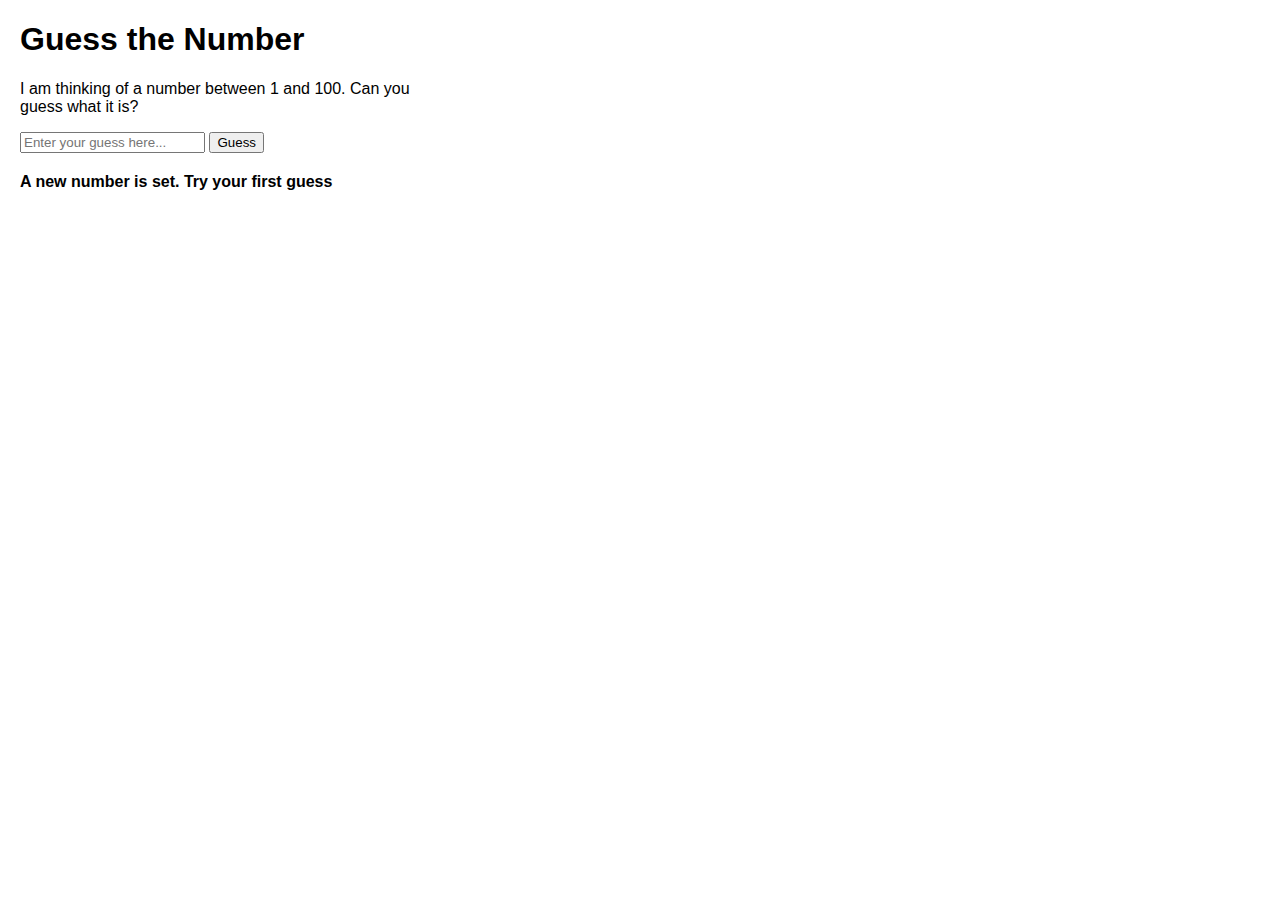
<file: guess-the-number/index.html>
<!DOCTYPE html>
<html>
    <head>
        <meta charset="UTF-8"/>
        <title>Guess the Number</title>
        <style>
            body{
                font-family: Arial, Helvetica, sans-serif;
                margin: 20px;
            }

            #gameContainer {
                max-width: 400px;
            }

            #feedback {
                margin-top: 20px;
                font-weight: bold;
            }
        </style>
    </head>
    <body>
        <div id="gameContainer">
            <h1>Guess the Number</h1>
            <p>I am thinking of a number between 1 and 100. Can you guess what it is?</p>

            <input type="number" id="userInput" placeholder="Enter your guess here..." />
            <button id="guessBtn">Guess</button>

            <div id="feedback"></div>
        </div>

        <script>
            const gameConfig = {
                minNumber: 1,
                maxNumber: 100, 
                currentAnswer: null, 
                guesses: []
            };

            startNewGame();
            document.getElementById("guessBtn").addEventListener("click", handleGuess);

            function startNewGame(){
                gameConfig.currentAnswer = Math.floor(
                Math.random()*(gameConfig.maxNumber - gameConfig.minNumber + 1)) + gameConfig.minNumber;

                gameConfig.guesses = []; // reset the guesses
                document.getElementById("userInput").value=""; 
                updateFeedback("A new number is set. Try your first guess");
            }

            function updateFeedback(message){
                document.getElementById("feedback").textContent = message;
            }

            function handleGuess(){
                const guessValue = parseInt(document.getElementById("userInput").value, 10);

                if(isNaN(guessValue)){
                    updateFeedback("Please enter a valid number.");
                }

                // store the guess in the array
                gameConfig.guesses.push(guessValue);

                if(guessValue === gameConfig.currentAnswer){
                    updateFeedback(
                        "Correct! You got it in " + gameConfig.guesses.length + " tries" + "The number was " + gameConfig.currentAnswer
                    );
                    setTimeout(startNewGame, 3000);
                } else if(guessValue < gameConfig.currentAnswer) {
                    updateFeedback(
                        "Too low! Keep trying. Guesses so far:" + gameConfig.guesses.join(", ")
                    );
                } else{
                    updateFeedback(
                        "Too high! Keep trying. Guesses so far: " + gameConfig.guesses.join(", ")
                    );
                }
            }
        </script>
    </body>
</html>
</file>
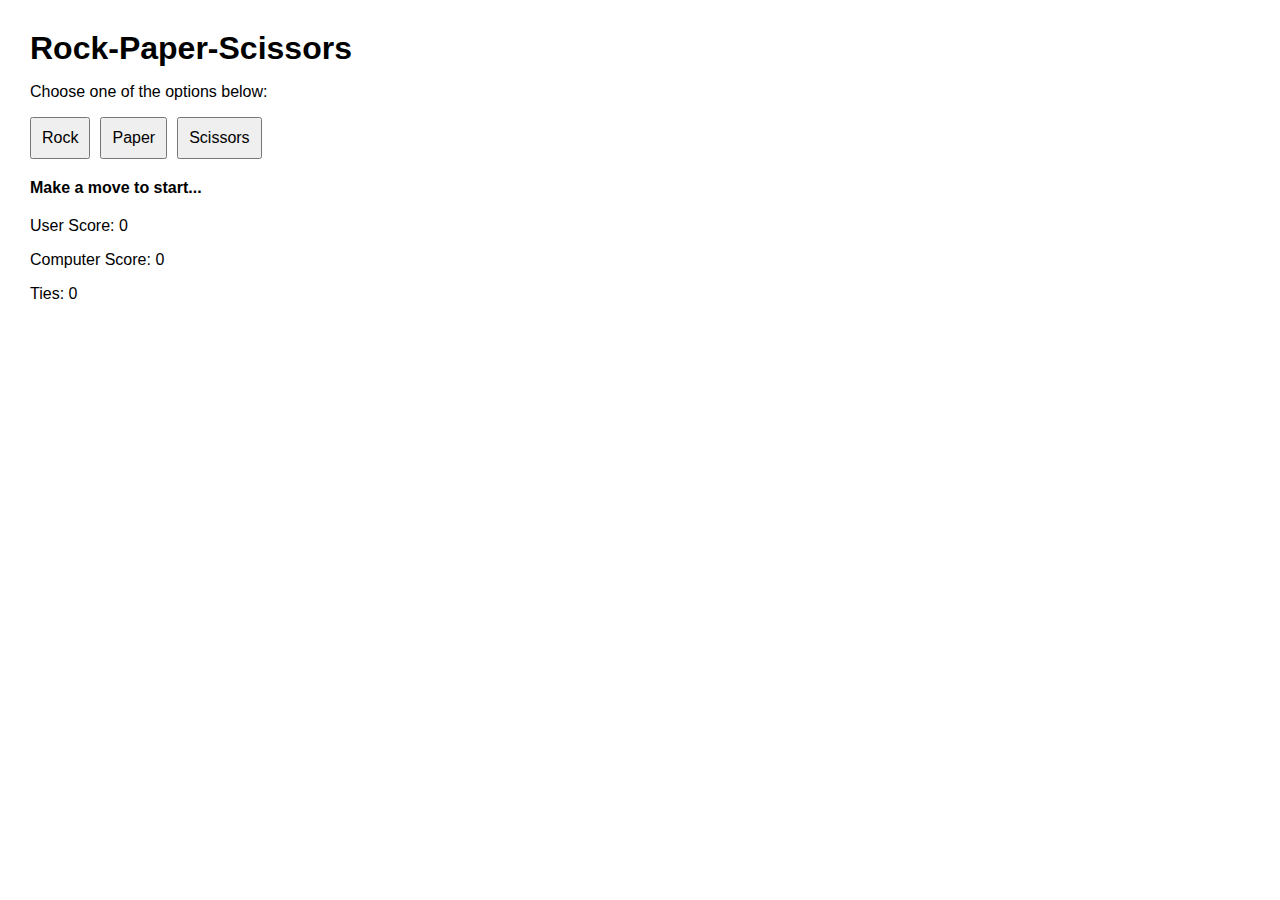
<file: rps/index.html>
<!DOCTYPE html>
<html>
    <head>
        <meta charset="UTF-8"/>
        <title>Rock-Paper-Scissors</title>

        <style>
            body{
                font-family: Arial, Helvetica, sans-serif;
                margin: 30px;
            }
            h1 {
                margin-bottom: 10px;
            }

            .choices {
                display: flex;
                gap: 10px;
                margin-bottom: 20px;
            }

            button {
                padding: 10px;
                cursor: pointer;
                font-size: 16px;
            }

            #result {
                font-weight: bold;
                margin-top:  20px;
            }

            #scoreboard {
                margin-top:  20px;
            }
        </style>
    </head>
    <body>
        <h1>Rock-Paper-Scissors</h1>
        <p>Choose one of the options below:</p>

        <div class="choices">
            <button data-choice="Rock">Rock</button>
            <button data-choice="Paper">Paper</button>
            <button data-choice="Scissors">Scissors</button>
        </div>

        <div id="result">Make a move to start...</div>
        <div id="scoreboard"></div>


        <script>
            const gameState = {
                userScore: 0,
                computerScore:0,
                ties:0,
                choices: ["Rock", "Paper", "Scissors"]
            };

            // Select the elements 
            const buttons = document.querySelectorAll(".choices button")
            const resultDiv = document.getElementById("result");
            const scoreboardDiv = document.getElementById("scoreboard");

            // Add click event listeners to each choice-button
            buttons.forEach(button =>{
                button.addEventListener("click", ()=> {
                    const userChoice = button.getAttribute("data-choice");
                    console.log("User chose:" + userChoice);
                    playRound(userChoice);
                });
            });

            /* Play one round of Rock-Paper-Scissors 
            * with the given user choice. The computer choice
            * is randomly chosen from the gameState.choices
            */
           function playRound(userChoice){
            // generate computer choice
            const computerChoice = getComputerChoice();
            console.log(`Computer chose ${computerChoice}`);
            // determine the winner
            const roundResult = determineWinner(userChoice, computerChoice);

            // Update the scoreboard counts based on the result
            if(roundResult==="win"){
                gameState.userScore++;
                resultDiv.textContent = `You chose ${userChoice}, Computer chose ${computerChoice}. You win!`;
            } else if(roundResult==="lose"){
                gameState.computerScore++;
                resultDiv.textContent = `You chose ${userChoice}, Computer chose ${computerChoice}. You lose!`;
            } else {
                gameState.ties++;
                resultDiv.textContent = `You chose ${userChoice}, Computer chose ${computerChoice}. It's a tie!`;
            }

            updateScoreboard();
           }

           /* Returns a random choice from the 
           *  array of possible choices
           */
          function getComputerChoice(){
            const randomIndex = Math.floor(Math.random()*gameState.choices.length);
            return gameState.choices[randomIndex];
          }

          /*
          * Determine the outcome of a round given user and computer choices 
          * Returns "win", "lose" or "tie"
          */
         function determineWinner(userChoice, computerChoice){
            // if the choices are the same, it's a tie!
            if(userChoice === computerChoice){
                return "tie";
            }

            // Winning scenarios:
            // Rock beats Scissors, Scissors beat Paper, Paper beats Rock
            if(
                (userChoice === "Rock" && computerChoice === "Scissors") ||
                (userChoice === "Scissors" && computerChoice === "Paper") || 
                (userChoice === "Paper" && computerChoice === "Rock")
            ) {
                return "win";
            } else {
                return "lose";
            }
         }

         /* Updates the scoreboard on the screen*/

         function updateScoreboard(){
            scoreboardDiv.innerHTML= `<p>User Score: ${gameState.userScore}</p>` +
            `<p>Computer Score: ${gameState.computerScore}</p>` + 
            `<p>Ties: ${gameState.ties}</p>`;

         }

        //  initialize the scoreboard on page load
        updateScoreboard();
        </script>
    </body>
</html>
</file>
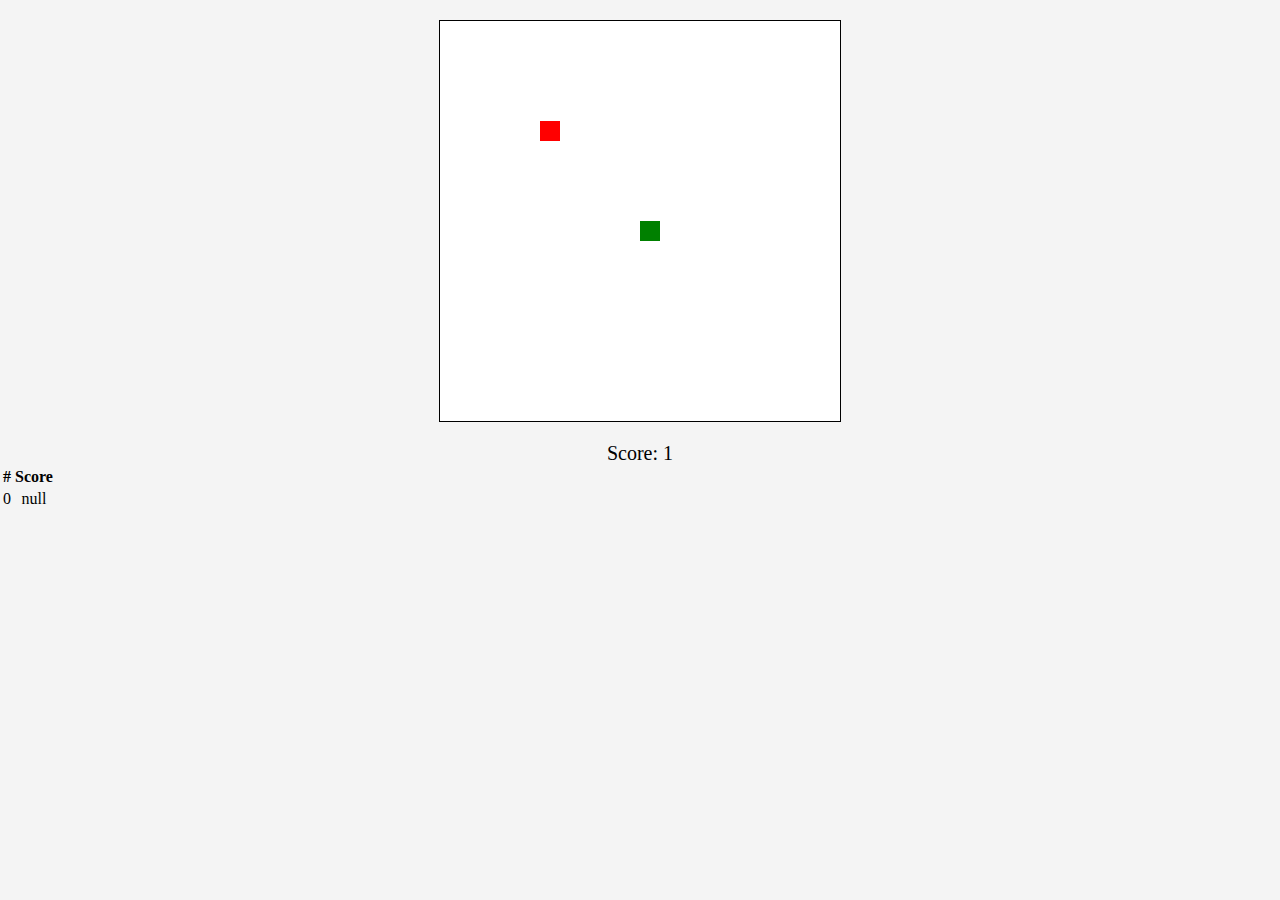
<file: snake/index.html>
<!DOCTYPE html>
<html>
    <head>
        <meta charset="UTF-8">
        <title>Snake - version 3</title>  
        <link rel="stylesheet" href="snake.css"/> 
        <link href="https://cdn.jsdelivr.net/npm/bootstrap@5.3.5/dist/css/bootstrap.min.css" rel="stylesheet" integrity="sha384-SgOJa3DmI69IUzQ2PVdRZhwQ+dy64/BUtbMJw1MZ8t5HZApcHrRKUc4W0kG879m7" crossorigin="anonymous"> 
    </head>
    <body>
        <canvas id="gameCanvas" width="400" height="400"></canvas>
        <div id="score">Score: 1</div>
        <div id="gameOver">Game over! Press SPACE to restart.</div>
        <table class="table table-striped">
            <thead>
              <tr>
                <th scope="col">#</th>
                <th scope="col">Score</th>
              </tr>
            </thead>
            <tbody id="scoreBoard">
              
            </tbody>
          </table>
        <script src="snake.js"></script>
    </body>
</html>
</file>
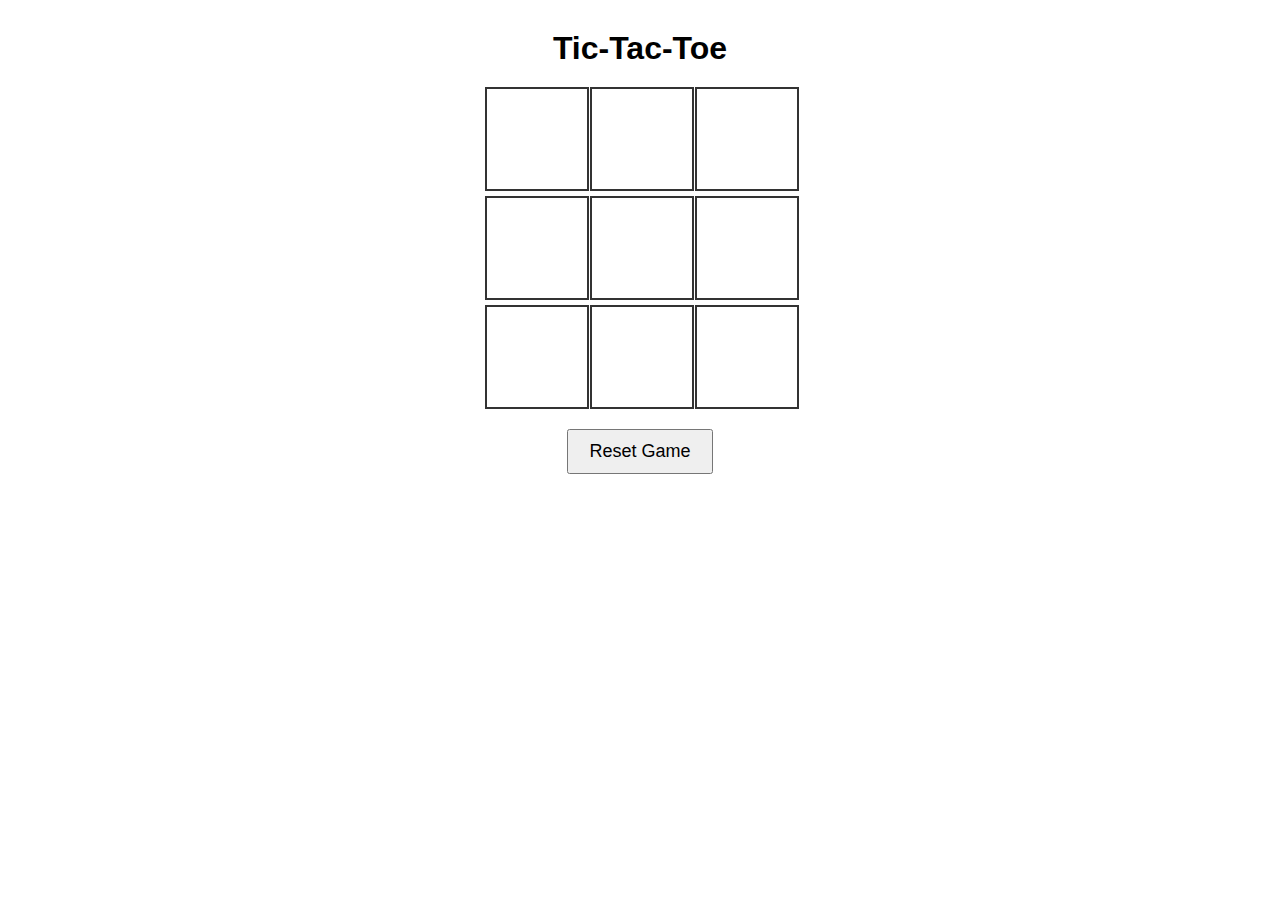
<file: tic-tac-toe/index.html>
<!-- index.html for tic tac toe -->
 <!DOCTYPE html>
 <html>
    <head>
        <meta charset="UTF-8"/>
        <title>Tic-Tac-Toe!</title>
        <link rel="stylesheet" href="styles.css"/>
    </head>

    <body>
        <h1>Tic-Tac-Toe</h1>
        <div id="gameBoard"></div>
        <button id="resetButton">Reset Game</button>

        <script src="tic-tac-toe.js"></script>
    </body>
    
 </html>
</file>
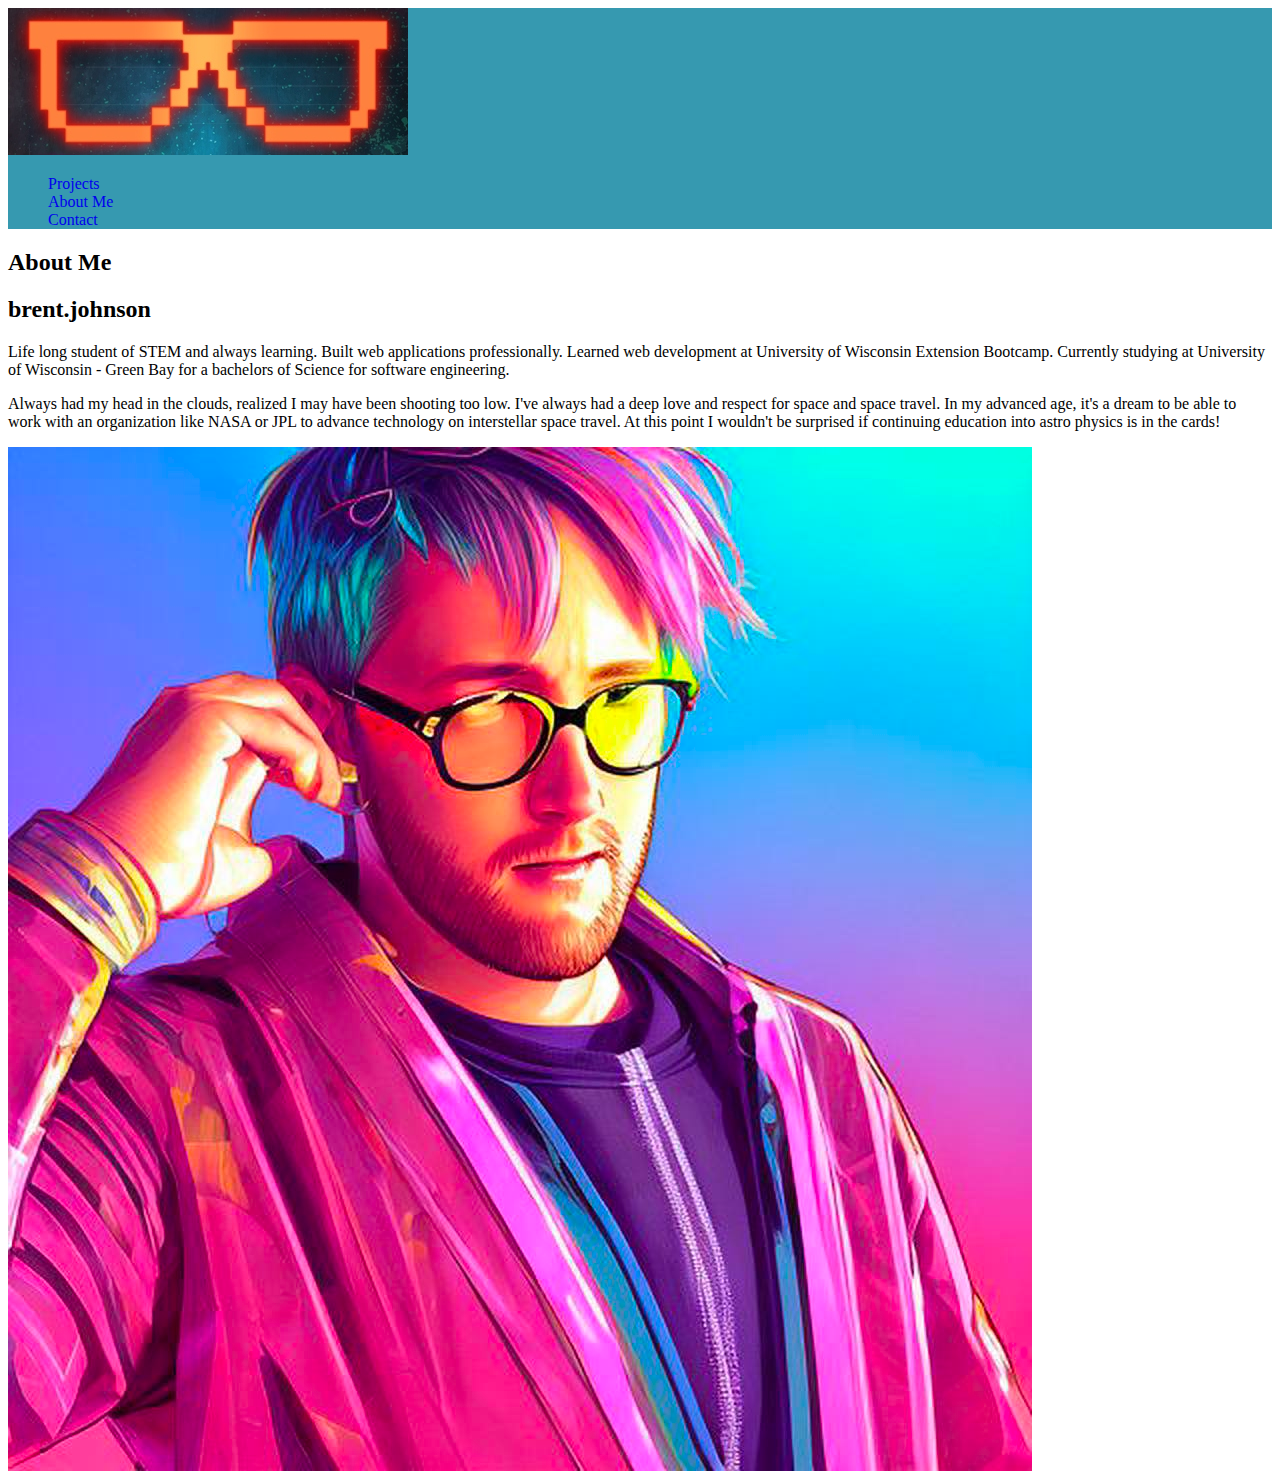
<file: about-me.html>
<!DOCTYPE html>
<html lang="en">
  <head>
    <meta charset="UTF-8">
    <meta name="viewport" content="width=device-width, initial-scale=1.0">
    <meta http-equiv="X-UA-Compatible" content="ie=edge">
    <title>Brent Johnson Profile</title>
    <link rel="stylesheet" href="style.css">
    <link href="https://cdn.jsdelivr.net/npm/bootstrap@5.3.5/dist/css/bootstrap.min.css" rel="stylesheet" integrity="sha384-SgOJa3DmI69IUzQ2PVdRZhwQ+dy64/BUtbMJw1MZ8t5HZApcHrRKUc4W0kG879m7" crossorigin="anonymous">
  </head>
  <body>
    <header>
        <nav class="navbar navbar-expand-lg bg-body-tertiary">
            <div class="container-fluid">
                <a class="navbar-brand" href="index.html">
                    <img src="assets/UBER_ICON.jpg" alt="glasses logo" class="d-inline-block align-text-top w-25">
                  </a>
              <div class="collapse navbar-collapse" id="navbarNav">
                <ul class="navbar-nav">
                  <li class="nav-item">
                    <a class="nav-link" aria-current="page" href="projects.html">Projects</a>
                  </li>
                  <li class="nav-item">
                    <a class="nav-link active" href="about-me.html">About Me</a>
                  </li>
                  <li class="nav-item">
                    <a class="nav-link" href="contact.html">Contact</a>
                  </li>
                </ul>
              </div>
            </div>
          </nav>
    </header>
    <h2 class="m-3">About Me</h2>
    <main class="container-fluid">
        <div class="row mt-5">
            <div class="col m-3">
                <h2 class="text-center mb-5 fs-1 fw-bold">brent.johnson</h2>
                <p class="fs-3 ">Life long student of STEM and always learning. Built web applications professionally. 
                    Learned web development at University of Wisconsin Extension Bootcamp. Currently studying at 
                    University of Wisconsin - Green Bay for a bachelors of Science for software engineering.
                 </p>
                <p class="fs-3">
                  Always had my head in the clouds, realized I may have been shooting too low. I've always had a deep love
                  and respect for space and space travel. In my advanced age, it's a dream to be able to work with an organization
                   like NASA or JPL to advance technology on interstellar space travel. At this point I wouldn't be surprised 
                  if continuing education into astro physics is in the cards!
                </p>
            </div>
            <div class="col text-center">
                <img src="assets/neon-brent.jpg" class="rounded-4 w-75" alt="">
            </div>
        </div>
    </main>
  </body>
</html>
</file>
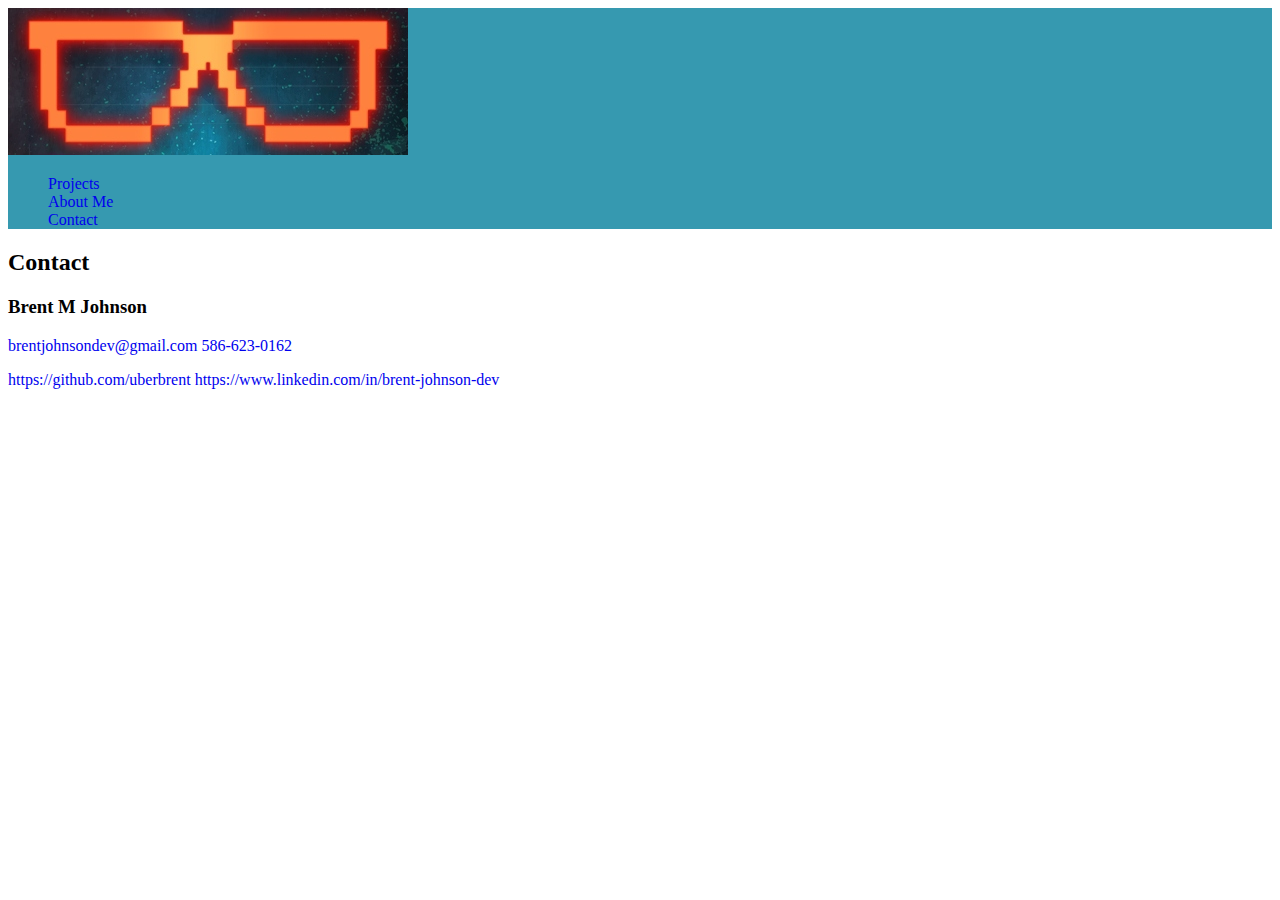
<file: contact.html>
<!DOCTYPE html>
<html lang="en">
  <head>
    <meta charset="UTF-8">
    <meta name="viewport" content="width=device-width, initial-scale=1.0">
    <meta http-equiv="X-UA-Compatible" content="ie=edge">
    <title>Brent Johnson Profile</title>
    <link rel="stylesheet" href="style.css">
    <link href="https://cdn.jsdelivr.net/npm/bootstrap@5.3.5/dist/css/bootstrap.min.css" rel="stylesheet" integrity="sha384-SgOJa3DmI69IUzQ2PVdRZhwQ+dy64/BUtbMJw1MZ8t5HZApcHrRKUc4W0kG879m7" crossorigin="anonymous">
  </head>
  <body>
    <header>
        <nav class="navbar navbar-expand-lg bg-body-tertiary">
            <div class="container-fluid">
                <a class="navbar-brand" href="index.html">
                    <img src="assets/UBER_ICON.jpg" alt="glasses logo" class="d-inline-block align-text-top w-25">
                  </a>
              <div class="collapse navbar-collapse" id="navbarNav">
                <ul class="navbar-nav">
                  <li class="nav-item">
                    <a class="nav-link" aria-current="page" href="projects.html">Projects</a>
                  </li>
                  <li class="nav-item">
                    <a class="nav-link" href="about-me.html">About Me</a>
                  </li>
                  <li class="nav-item">
                    <a class="nav-link active" href="contact.html">Contact</a>
                  </li>
                </ul>
              </div>
            </div>
          </nav>
    </header>
    <h2 class="m-3">Contact</h2>
    <main>
      <div class="row">
        <div class="col text-center">
          <h3>Brent M Johnson</h3>
          <a href="mailto:brentjohnsondev@gmail.com" class="d-block">brentjohnsondev@gmail.com</a>
          <a href="tel:+15866230162" class="d-block">586-623-0162</p>
          <a href="https://github.com/uberbrent" class="d-block">https://github.com/uberbrent</a>
          <a href="https://www.linkedin.com/in/brent-johnson-dev" class="d-block">https://www.linkedin.com/in/brent-johnson-dev</a>
        </div>
        <div class="col"><iframe src="https://www.google.com/maps/embed?pb=!1m18!1m12!1m3!1d2864.6870060121855!2d-87.67454982305543!3d44.110449922736386!2m3!1f0!2f0!3f0!3m2!1i1024!2i768!4f13.1!3m3!1m2!1s0x88033709e1f80ca1%3A0xbcf62bc3bf91454d!2s1826%20Fairmont%20St%2C%20Manitowoc%2C%20WI%2054220!5e0!3m2!1sen!2sus!4v1746455067122!5m2!1sen!2sus" width="600" height="450" style="border:0;" allowfullscreen="" loading="lazy" referrerpolicy="no-referrer-when-downgrade"></iframe></div>
      </div>
    </main>
  </body>
</html>
</file>
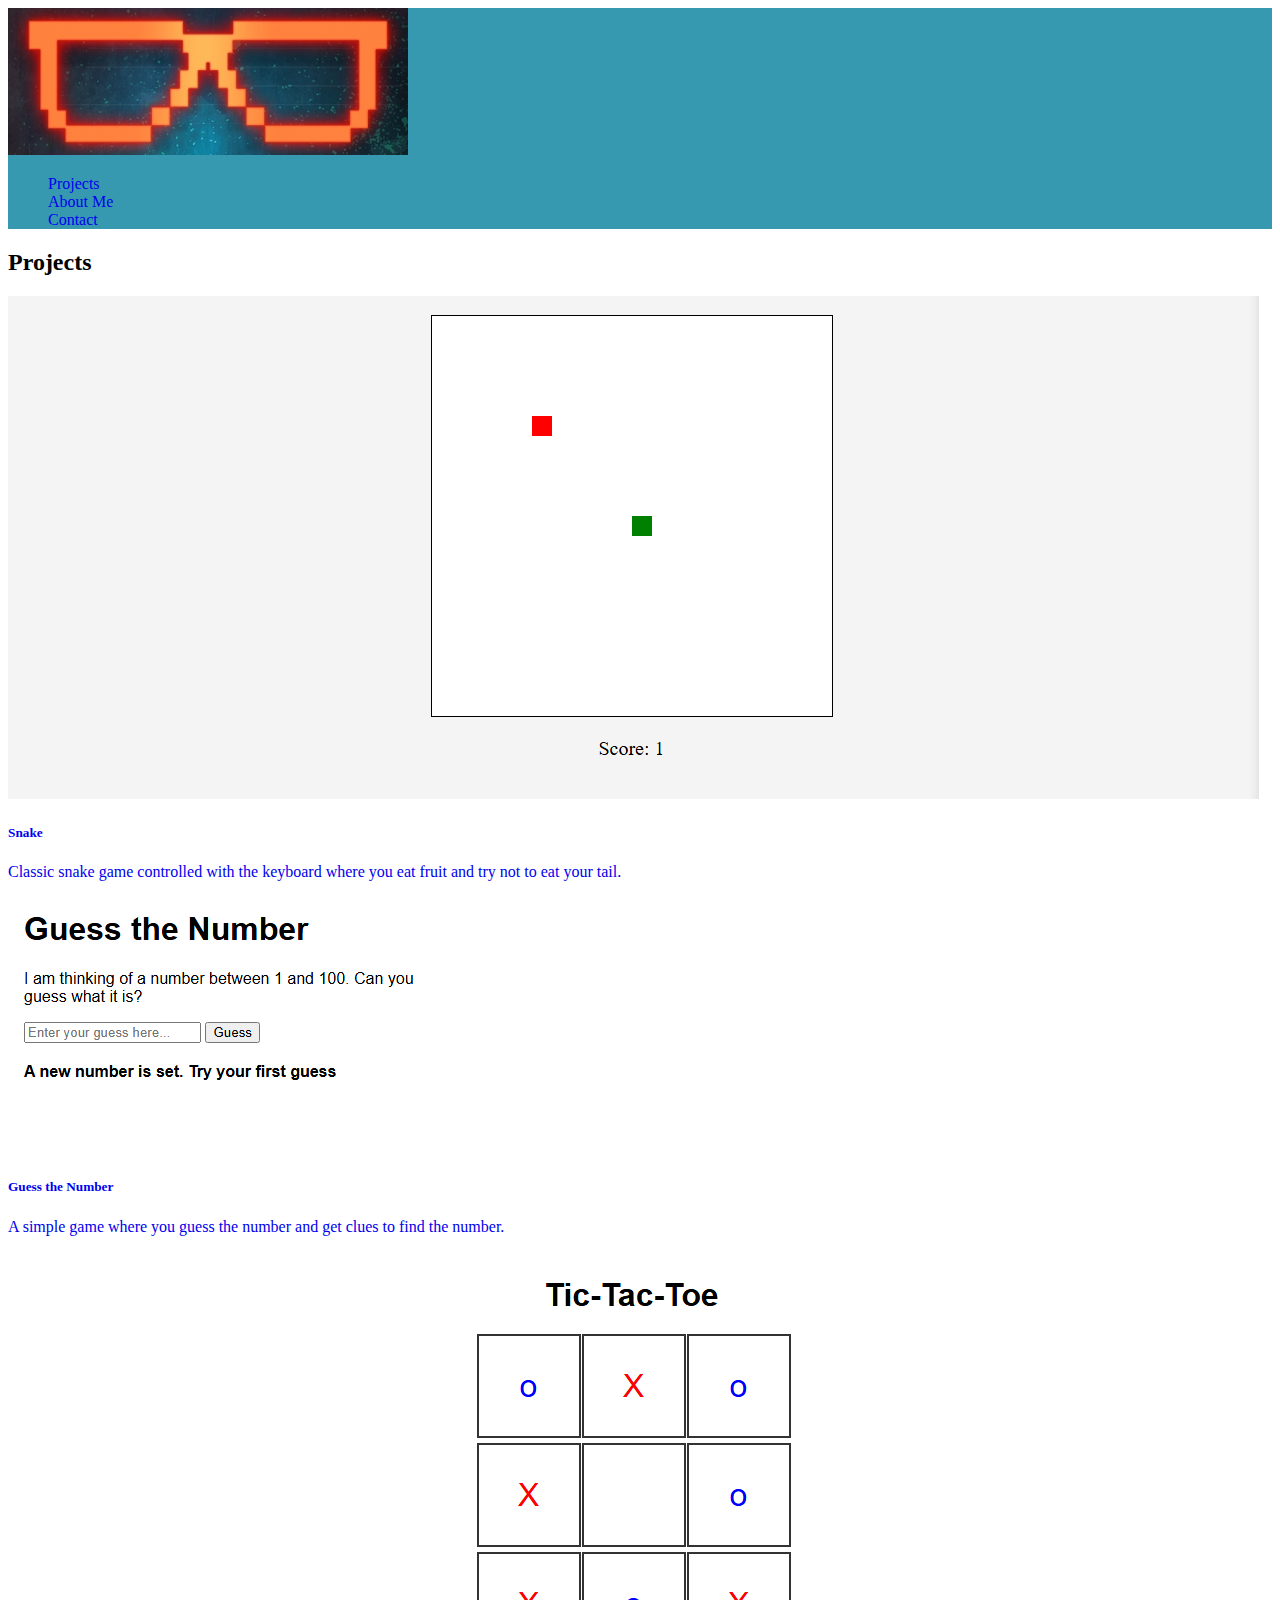
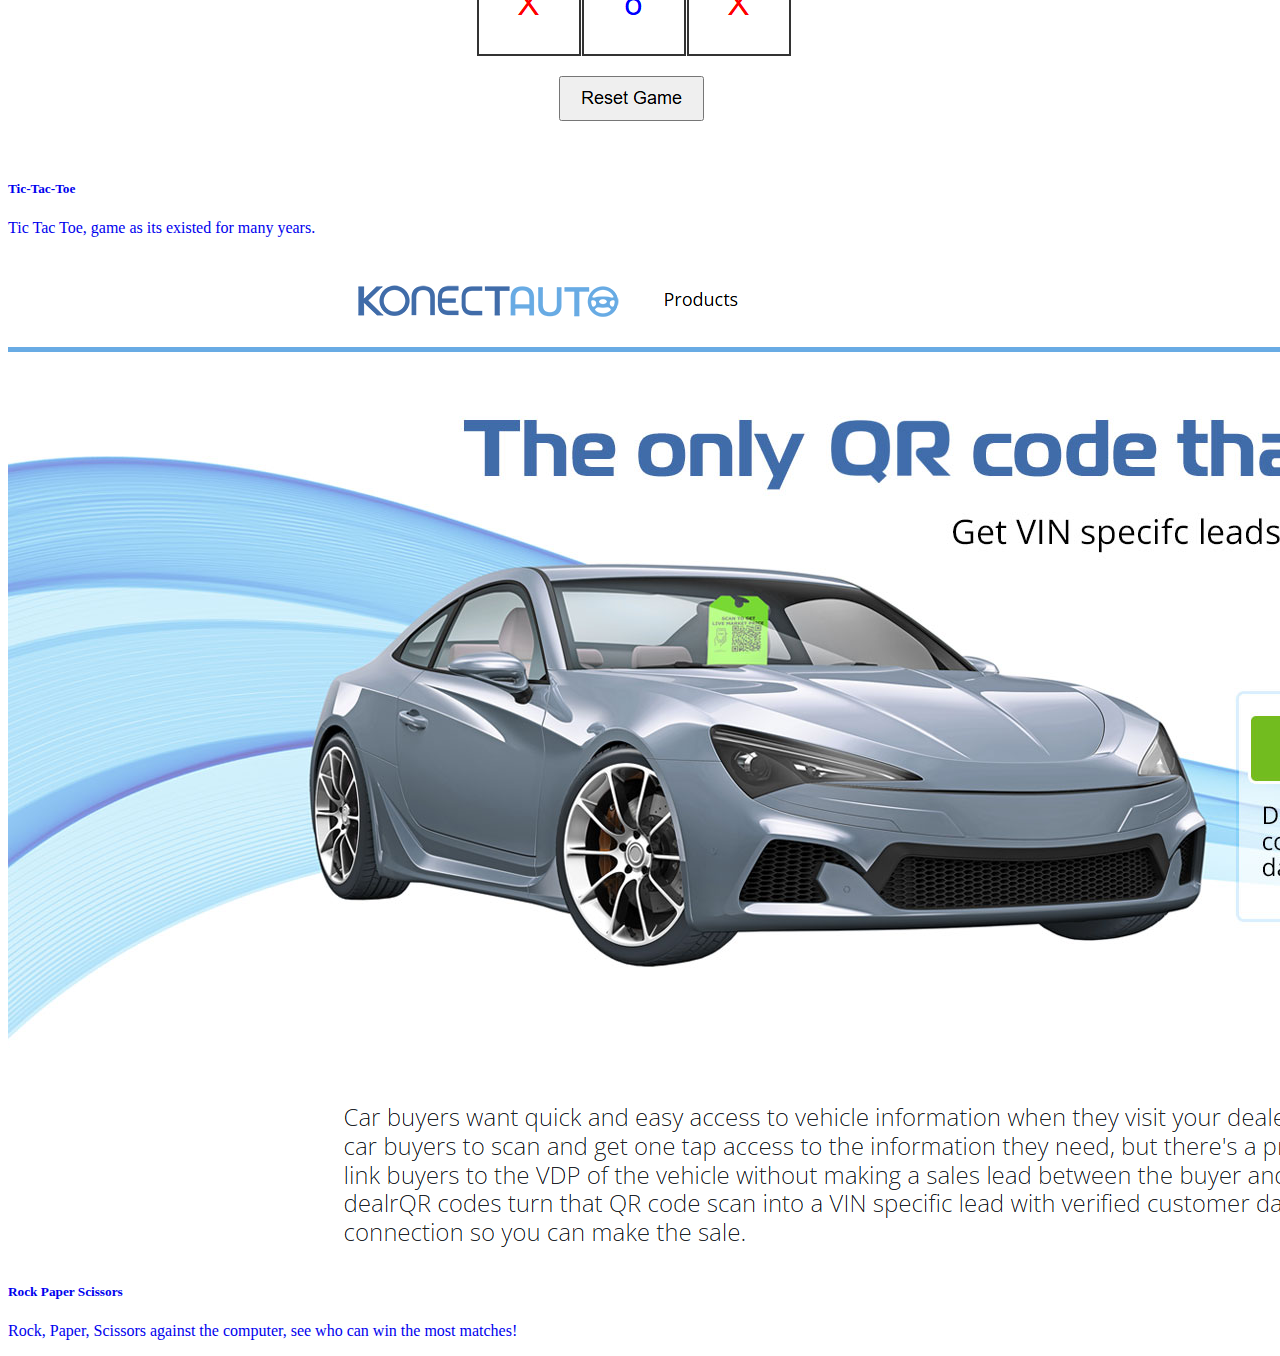
<file: projects.html>
<!DOCTYPE html>
<html lang="en">
  <head>
    <meta charset="UTF-8">
    <meta name="viewport" content="width=device-width, initial-scale=1.0">
    <meta http-equiv="X-UA-Compatible" content="ie=edge">
    <title>Brent Johnson Profile</title>
    <link rel="stylesheet" href="style.css">
    <link href="https://cdn.jsdelivr.net/npm/bootstrap@5.3.5/dist/css/bootstrap.min.css" rel="stylesheet" integrity="sha384-SgOJa3DmI69IUzQ2PVdRZhwQ+dy64/BUtbMJw1MZ8t5HZApcHrRKUc4W0kG879m7" crossorigin="anonymous">
  </head>
  <body>
    <header>
        <nav class="navbar navbar-expand-lg bg-body-tertiary">
            <div class="container-fluid">
                <a class="navbar-brand" href="index.html">
                    <img src="assets/UBER_ICON.jpg" alt="glasses logo" class="d-inline-block align-text-top w-25">
                  </a>
              <div class="collapse navbar-collapse" id="navbarNav">
                <ul class="navbar-nav">
                  <li class="nav-item">
                    <a class="nav-link active" aria-current="page" href="projects.html">Projects</a>
                  </li>
                  <li class="nav-item">
                    <a class="nav-link" href="about-me.html">About Me</a>
                  </li>
                  <li class="nav-item">
                    <a class="nav-link" href="contact.html">Contact</a>
                  </li>
                </ul>
              </div>
            </div>
          </nav>
    </header>
    <h2 class="m-3">Projects</h2>
    <main>
        <div class="row row-cols-1 row-cols-md-2 g-4 m-5">
            <a href="snake/index.html">
                <div class="col">
                  <div class="card h-100">
                    <img src="assets/snake.PNG" class="card-img-top" alt="Snake game picture example">
                    <div class="card-body">
                      <h5 class="card-title">Snake</h5>
                      <p class="card-text">Classic snake game controlled with the keyboard where you eat fruit and try not to eat your tail.</p>
                    </div>
                  </div>
                </div>
            </a>
            <div class="col">
                <a href="guess-the-number/index.html">
                  <div class="card h-100">
                    <img src="assets/gtn.PNG" class="card-img-top" alt="Guess the number picture example">
                    <div class="card-body">
                      <h5 class="card-title">Guess the Number</h5>
                      <p class="card-text">A simple game where you guess the number and get clues to find the number.</p>
                    </div>
                  </div>
                </a>
            </div>
            <a href="tic-tac-toe/index.html">
                <div class="col">
                  <div class="card h-100">
                    <img src="assets/ttt.PNG" class="card-img-top" alt="Tic-Tac-Toe picture example">
                    <div class="card-body">
                      <h5 class="card-title">Tic-Tac-Toe</h5>
                      <p class="card-text">Tic Tac Toe, game as its existed for many years.</p>
                    </div>
                  </div>
                </div>
            </a>
            <a href="https://www.konectauto.com">
                <div class="col">
                  <div class="card h-100">
                    <img src="assets/konectauto.PNG" class="card-img-top" alt="Konect Auto website view">
                    <div class="card-body">
                      <h5 class="card-title">Rock Paper Scissors</h5>
                      <p class="card-text">Rock, Paper, Scissors against the computer, see who can win the most matches!</p>
                    </div>
                  </div>
                </div>
            </a>
        </div>
    </main>
  </body>
</html>
</file>
<file: snake/snake.css>
body{
    text-align: center;
    margin: 0;
    padding: 0;
    background: #f4f4f4;
}

#gameCanvas {
    background: #fff;
    display: block;
    margin: 20px auto;
    border: 1px solid #000;
}

#score {
    font-size: 20px;
    margin-top: 10px;
}

#gameOver {
    color: red;
    font-size: 24px;
    display: none;
}
</file>
<file: tic-tac-toe/styles.css>
body{
    font-family: Arial, sans-serif;
    margin: 30px;
}

h1{
    text-align: center;
    margin-bottom: 20px;
}

#gameBoard{
    display: grid;
    grid-template-columns: repeat(3, 100px);
    gap: 5px;
    justify-content: center;
    margin-bottom: 20px;
}

.cell{
    width: 100px;
    height: 100px;
    border: 2px solid #333;
    font-size: 2rem;
    text-align: center;
    cursor: pointer;
    line-height: 100px;
    user-select: none;
    transition: background-color 0.2s;
}

.cell:hover{
    background-color: #f2f2f2;
}

.cell.X{
    color: red;
}

.cell.o{
    color:blue;
}

button#resetButton{
    display: block;
    margin: 0 auto;
    padding: 10px 20px;
    font-size: large;
    cursor: pointer;
}
</file>
<file: style.css>
a {
    text-decoration: none !important;
}

ul {
    list-style-type: none;
}

.landing-text {
    color: white; /* Or your desired color */
    text-shadow:
        0 0 7px white,  /* First shadow - white, small blur */
        0 0 10px white, /* Second shadow - white, medium blur */
        0 0 21px white, /* Third shadow - white, larger blur */
        0 0 42px #ff5f1f, /* Fourth shadow - neon color, even larger blur */
        0 0 82px #ff5f1f, /* Fifth shadow - neon color, very large blur */
        0 0 92px #ff5f1f,
        0 0 102px #ff5f1f,
        0 0 151px #ff5f1f; /* Sixth shadow - neon color, largest blur */
}

.landing-bg {
    background-image: url("assets/purple-space.avif")
}

.landing-top {
    margin-top: 15rem !important;
}

.navbar {
    background-color: #3699b0 !important;
}
</file>
